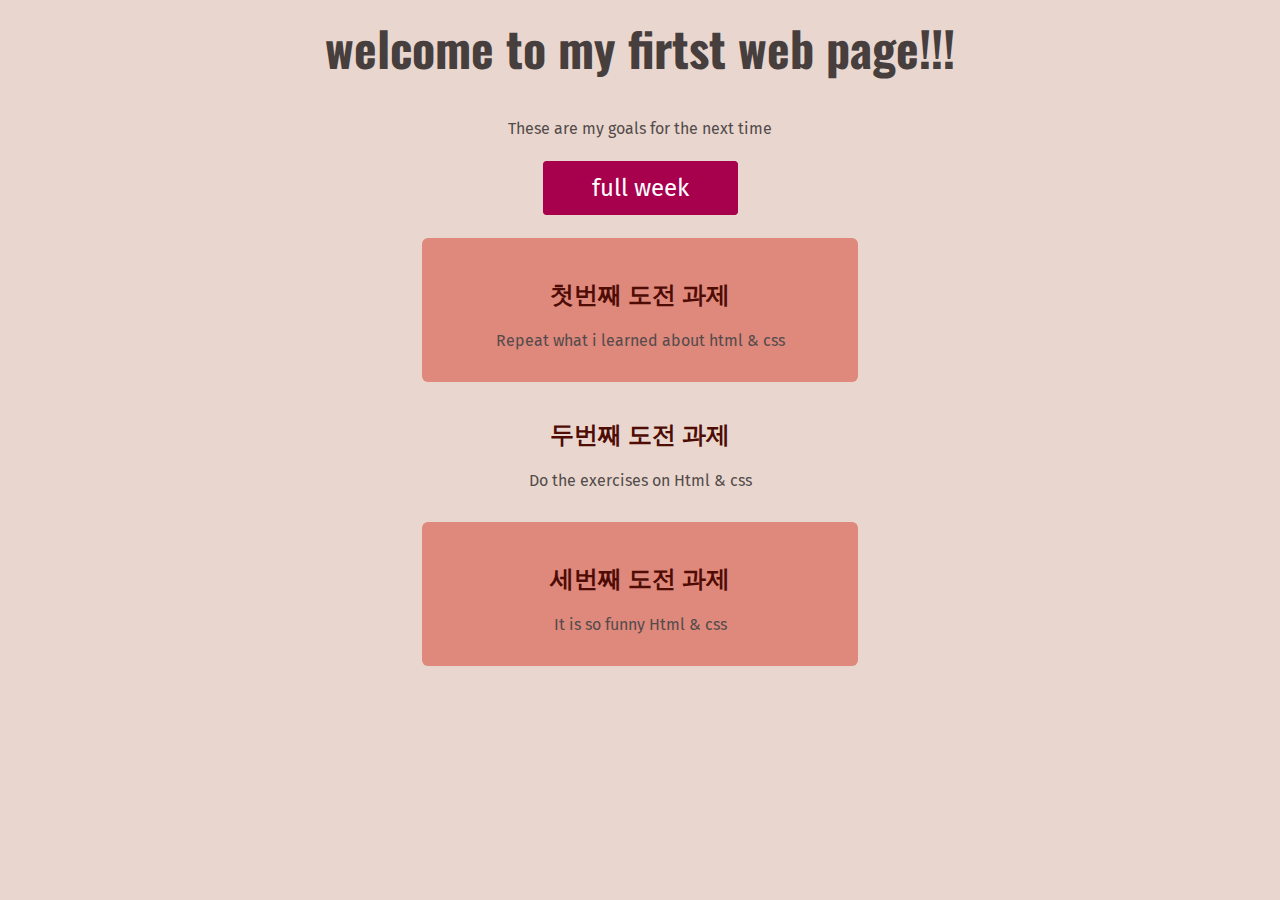
<file: full-week.html>
<!DOCTYPE html>
<html lang="en">
  <head>
    <meta charset="UTF-8" />
    <link rel="preconnect" href="https://fonts.gstatic.com" crossorigin />
    <link
      href="https://fonts.googleapis.com/css2?family=Fira+Sans+Condensed:wght@700&family=Fira+Sans:ital,wght@0,100;0,200;0,300;0,400;0,500;0,600;0,700;0,800;0,900;1,100;1,200;1,300;1,400;1,500;1,600;1,700;1,800;1,900&family=Oswald:wght@200..700&display=swap"
      rel="stylesheet"
    />
    <link href="styles/shared.css" rel="stylesheet" />
    <link href="styles/full-week.css" rel="stylesheet" />
    <title>seok page</title>
  </head>
  <body>
    <header>
      <h1>welcome to my firtst web page!!!</h1>
      <p class="daliy-goal" id="description">These are my goals for the next time</p>
      <a href="index.html">full week</a>
    </header>
    <main>
      <ol>
        <li>
          <h2>첫번째 도전 과제</h2>
          <p class="daliy-goal">Repeat what i learned about html & css</p>
        </li>
        <h2>두번째 도전 과제</h2>
        <p class="daliy-goal">Do the exercises on Html & css</p>
        <li>
          <h2>세번째 도전 과제</h2>
          <p class="daliy-goal">It is so funny Html & css</p>
        </li>
      </ol>
    </main>
  </body>
</html>
</file>
<file: styles/shared.css>
body {
    background-color: rgb(233, 215, 207);
    text-align: center;
    color: rgb(83, 75, 75);
   
}

h1{
    font-family: 'Oswald' , sans-serif;
    color: rgb(83, 75, 75);
  }
  p{
    font-family: "Fira Sans" , sans-serif;

  }
 
  a{
    font-family: 'Fira Sans' , sans-serif;
    color: rgb(167, 1, 78);
    text-decoration: none;
   }    
 
  a:hover {
    text-decoration: underline;
   }
</file>
<file: styles/full-week.css>
h1 {
  font-size: 48px;
  color: rgb(71, 62, 62);
  margin: 12px;
}

h2 {
  color: rgb(78, 12, 5);
  font-family: "Oswald", sans-serif;
}
/* #description {
    margin-bottmom: 36px;
} */

header p {
  margin: 36px;
}

#description {
  margin-bottom: 36px;
}
a {
  padding: 12px 48px;
  background-color: rgb(167, 1, 78);
  color: white;
  border: 1px solid rgb(167, 1, 78);
  border-radius: 4px;
  font-size: 24px;
}

a:hover {
  background-color: rgb(180, 12, 90);
  text-decoration: none;
}

ol {
  list-style: none;
  width: 500px;
  margin: 36px auto 0 auto;
  padding: 0;
}

li {
  padding: 16px;
  margin: 32px;
  background-color: rgb(223, 136, 124);
  border-radius: 6px;
}
/* main p {
  margin: 12px;
  color: rgb(71, 29, 22);
}
 */

 .daily-goal {
    margin: 12px;
  color: rgb(71, 29, 22);
 }
</file>
